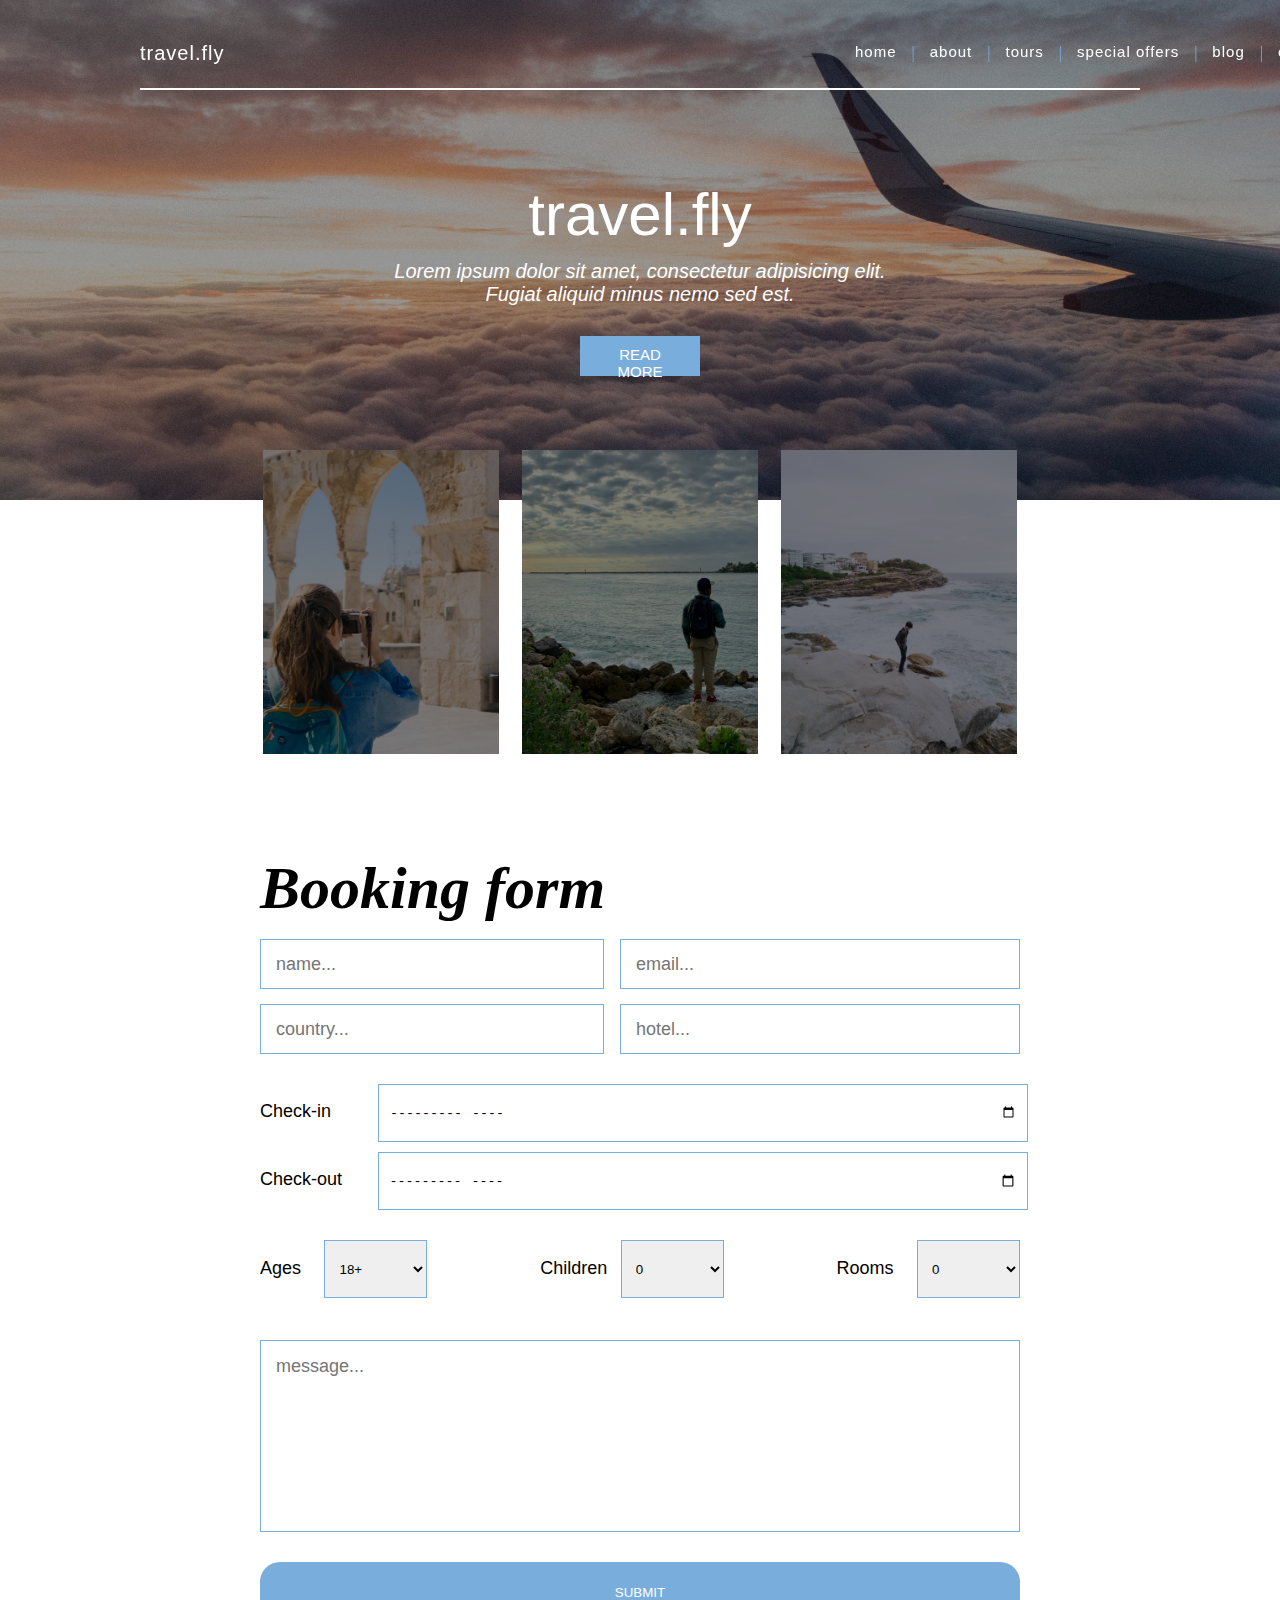
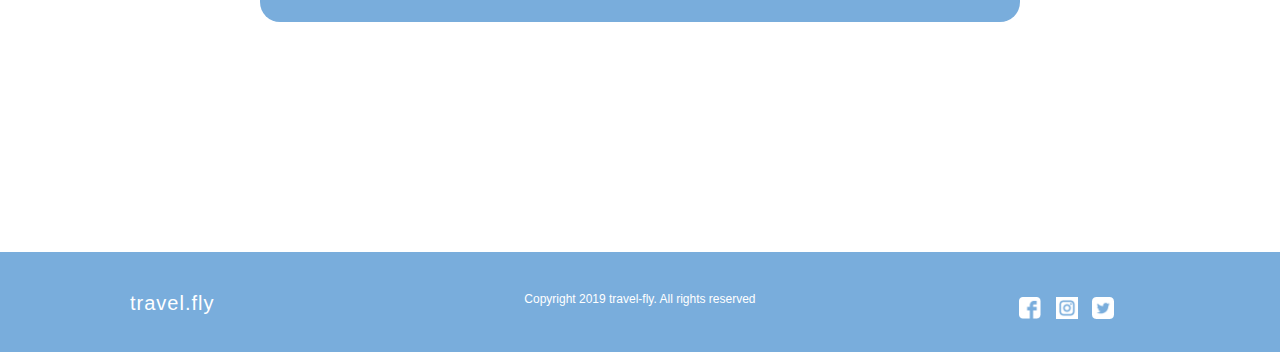
<file: index.html>
<!DOCTYPE html>
<html lang="en">
<head>
    <meta charset="UTF-8">
    <meta http-equiv="X-UA-Compatible" content="IE=edge">
    <meta name="viewport" content="width=device-width, initial-scale=1.0">
    <title>Home Page</title>
    <link rel="stylesheet" href="css/styles.css" />
</head>
<body>
<div class="site-container">
    <nav>
        <div class="logo">travel.fly</div>
        <div class="links">
            <a href="index.html">home</a><span>|</span>
            <a href="about.html">about</a><span>|</span>
            <a href="#">tours</a><span>|</span>
            <a href="#">special offers</a><span>|</span>
            <a href="#">blog</a><span>|</span>
            <a href="#">contact</a>
        </div>
    </nav>
    <div class="home">
        <div class="hero">
            <div class="heroText">travel.fly</div>
            <div class="heroSubtext">Lorem ipsum dolor sit amet, consectetur adipisicing elit.<br>
                Fugiat aliquid minus nemo sed est.</div>
            <div class="learn-more">READ MORE</div>
        </div>
        <section class="promo-trips">
            <div class="promoImage"><img src="images/israel.png"></div>
            <div class="promoImage"><img src="images/usa.png"></div>
            <div class="promoImage"><img src="images/australia.png"></div>
        </section>
        <section class="booking">
            <div class="bookingWrapper">
                <h1>Booking form</h1>
                <div class="form">
                    <div class="rowOne">
                        <input type="text" class="input1" placeholder="name...">
                        <input type="text" class="input1" placeholder="country...">
                    </div>
                    <div class="rowOne">
                        <input type="text" class="input2" placeholder="email...">
                        <input type="text" class="input2" placeholder="hotel...">
                    </div>
                </div>
                <div class="formTwo">
                    <label for="check"><span>Check-in</label></span>
                    <input id="Check-in" type="month">
                    <label for="check">Check-out</label>
                    <input id="Check-in" type="month">
                </div>
                <div class="dropdowns">
                    <div class="selection">
                        <label for="ages">Ages</label>
                        <select id="ages" name="ages">
                            <option value="18+">18+</option>
                            <option value="25+">25+</option>
                            <option value="35+">35+</option>
                            <option value="45+">45+</option>
                            <option value="55+">55+</option>
                        </select>
                    </div>
                    <div class="selection">
                        <label for="children">Children</label>
                        <select id="children" name="children">
                            <option value="0">0</option>
                            <option value="1">1</option>
                            <option value="2">2</option>
                            <option value="3">3</option>
                        </select>
                    </div>
                    <div class="selection">
                        <label for="rooms">Rooms</label>
                        <select id="rooms" name="rooms">
                            <option value="0">0</option>
                            <option value="1">1</option>
                            <option value="2">2</option>
                            <option value="3">3</option>
                        </select>
                    </div>
                </div>
                <div class="messageBox">
                    <textarea type="text" placeholder="message..." class="input1"></textarea>
                </div>
                <input class="booking-submit" type="submit" value="SUBMIT"/>
            </div>
        </section>
    </div>
    <footer>
        <div class="row">
            <div class="logo">travel.fly</div>
        </div>
        <div class="row">
            <div class="copyright">
                <p>Copyright 2019 travel-fly.  All rights reserved</p>
            </div>
        </div>
        <div class="row">
            <div class="social"><img src="images/facebook.png"></div>
            <div class="social"><img src="images/instagram.png"></div>
            <div class="social"><img src="images/twitter.png"></div>
        </div>
    </footer>
</div>
</body>
</html>
</file>
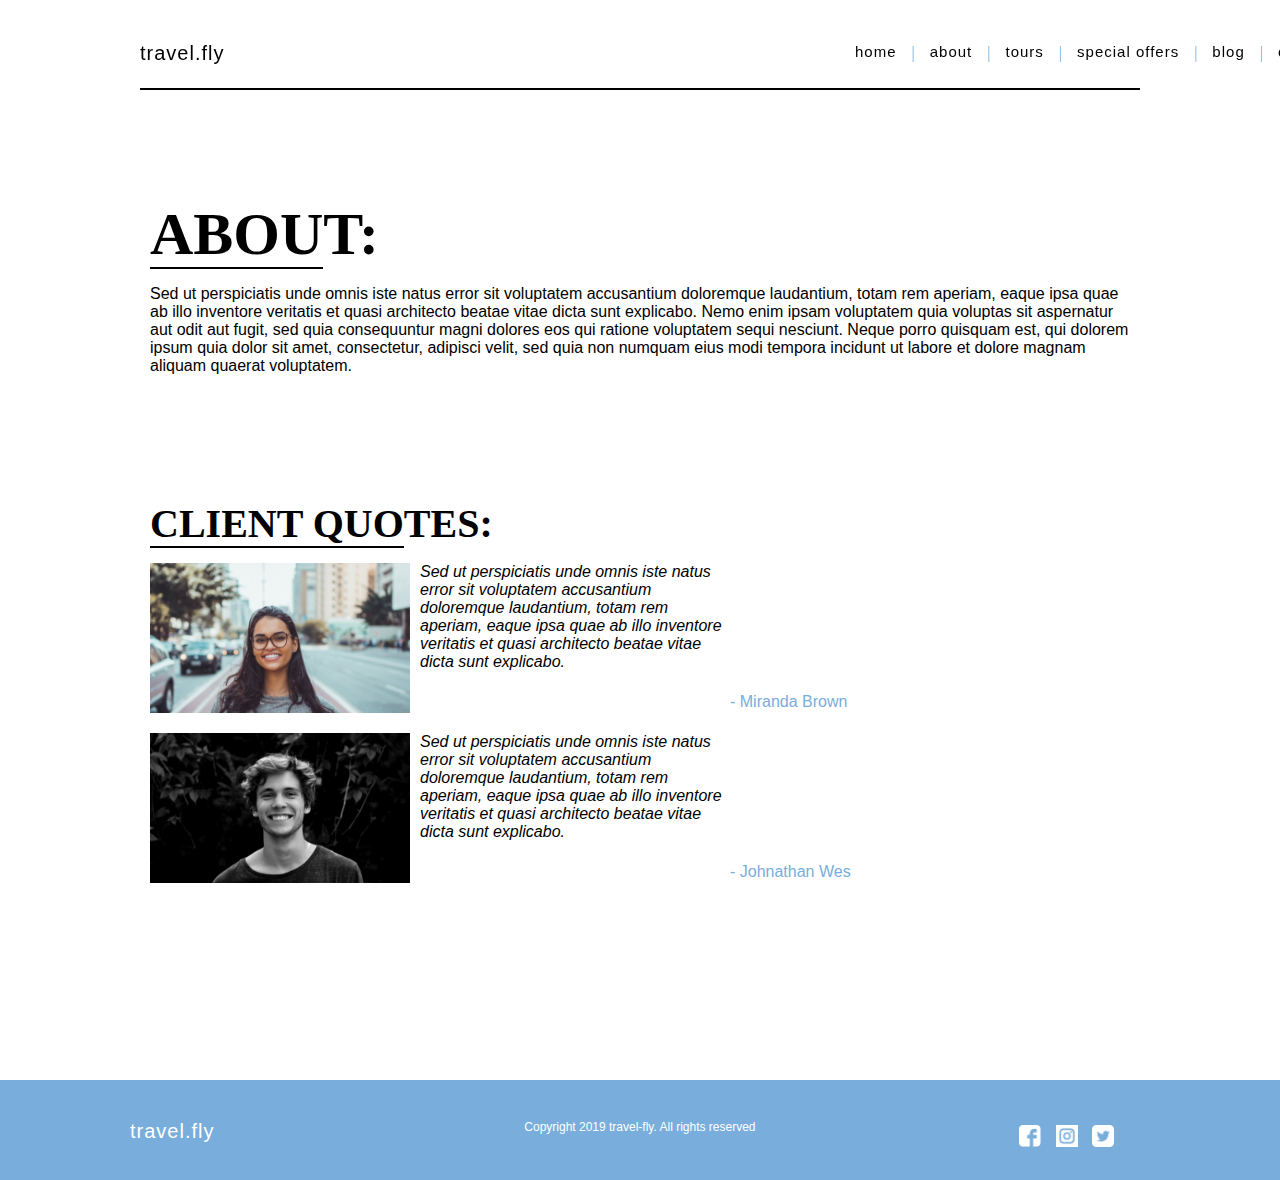
<file: about.html>
<!DOCTYPE html>
<html lang="en">
<head>
    <meta charset="UTF-8">
    <meta http-equiv="X-UA-Compatible" content="IE=edge">
    <meta name="viewport" content="width=device-width, initial-scale=1.0">
    <title>Home Page</title>
    <link rel="stylesheet" href="css/styles.css" />
</head>
<body>
<div class="site-container">
    <div class="style">
    <nav>
        <div class="logo">travel.fly</div>
        <div class="links">
            <a href="index.html">home</a><span>|</span>
            <a href="about.html">about</a><span>|</span>
            <a href="#">tours</a><span>|</span>
            <a href="#">special offers</a><span>|</span>
            <a href="#">blog</a><span>|</span>
            <a href="#">contact</a>
    </div>
</nav>
</div>
<section class="about">
    <div class="aboutSection">
        <h1><span>ABOU</span>T:</h1>
        <p>Sed ut perspiciatis unde omnis iste natus error sit voluptatem accusantium doloremque laudantium, totam rem aperiam, eaque ipsa quae ab illo inventore veritatis et quasi architecto beatae vitae dicta sunt explicabo. Nemo enim ipsam voluptatem quia voluptas sit aspernatur aut odit aut fugit, sed quia consequuntur magni dolores eos qui ratione voluptatem sequi nesciunt. Neque porro quisquam est, qui dolorem ipsum quia dolor sit amet, consectetur, adipisci velit, sed quia non numquam eius modi tempora incidunt ut labore et dolore magnam aliquam quaerat voluptatem. </p>
    </div>
</section>
<section class="quotes">
    <h1><span>CLIENT QUO</span>TES:</h1>
    <div class="clientRow">
    <div class="clientImage"><img src="/images/client1.png"></div>
        <div class="clientText">
            <p>Sed ut perspiciatis unde omnis iste natus error sit voluptatem accusantium doloremque laudantium, totam rem aperiam, eaque ipsa quae ab illo inventore veritatis et quasi architecto beatae vitae dicta sunt explicabo. </p>
        </div>
        <div class="clientName">
            <p>- Miranda Brown</p>
        </div>
    </div>
    <div class="clientRow">
    <div class="clientImage"><img src="/images/client2.png"></div>
    <div class="clientText">
        <p>Sed ut perspiciatis unde omnis iste natus error sit voluptatem accusantium doloremque laudantium, totam rem aperiam, eaque ipsa quae ab illo inventore veritatis et quasi architecto beatae vitae dicta sunt explicabo. </p>
    </div>
    <div class="clientName">
        <p>- Johnathan Wes</p>
    </div>
</div>
</section>
    <footer>
        <div class="row">
            <div class="logo">travel.fly</div>
        </div>
        <div class="row">
            <div class="copyright">
                <p>Copyright 2019 travel-fly.  All rights reserved</p>
            </div>
        </div>
        <div class="row">
            <div class="social"><img src="images/facebook.png"></div>
            <div class="social"><img src="images/instagram.png"></div>
            <div class="social"><img src="images/twitter.png"></div>
        </div>
    </footer>
</body>
</html>
</file>
<file: css/styles.css>
* {
  margin: 0;
  padding: 0;
  -webkit-box-sizing: border-box;
          box-sizing: border-box;
}

html,
body {
  height: 100%;
}

h1,
h2,
h3,
h4,
h5,
h6,
p {
  margin-bottom: 16px;
}

.site-container {
  max-width: 1280px;
  min-height: 500px;
  margin: 0 auto;
}

@media only screen and (max-width: 730px) {
  .style {
    max-width: 200px;
  }
  .style nav {
    max-width: 700px;
  }
  .style .logo {
    max-width: 20px;
  }

  .aboutSection {
    text-align: center;
    -webkit-box-align: center;
        -ms-flex-align: center;
            align-items: center;
    padding: 25px;
  }

  .quotes h1 {
    text-align: center;
  }
  .quotes .clientRow {
    padding: 20px;
  }
  .quotes .clientText {
    min-width: 260px;
  }
  .quotes .clientName {
    white-space: nowrap;
    display: -webkit-box;
    display: -ms-flexbox;
    display: flex;
  }
}
.home .hero {
  min-height: 500px;
  margin: 0 auto;
  background-image: url(../images/heroimage.png);
  background-repeat: no-repeat;
  background-size: cover;
  background-position: center;
  padding-top: 180px;
}
.home .hero .heroText {
  width: 232px;
  height: 80px;
  margin: 0 auto;
  text-align: center;
  color: white;
  font-family: "Gill Sans", "Gill Sans MT", Calibri, "Trebuchet MS", sans-serif;
  font-size: 60px;
}
.home .hero .heroSubtext {
  -webkit-box-align: center;
      -ms-flex-align: center;
          align-items: center;
  text-align: center;
  color: white;
  font-family: "Gill Sans", "Gill Sans MT", Calibri, "Trebuchet MS", sans-serif;
  font-style: italic;
  font-size: 20px;
  padding-bottom: 30px;
}
.home .hero .learn-more {
  width: 120px;
  height: 40px;
  padding: 10px 15px;
  margin: 0 auto;
  text-align: center;
  vertical-align: middle;
  font-family: "Gill Sans", "Gill Sans MT", Calibri, "Trebuchet MS", sans-serif;
  color: white;
  background-color: #79addc;
  font-size: 15px;
}
.home .promo-trips {
  margin-top: -50px;
  min-height: 304px;
  display: -webkit-box;
  display: -ms-flexbox;
  display: flex;
  -webkit-box-pack: space-evenly;
      -ms-flex-pack: space-evenly;
          justify-content: space-evenly;
  max-width: 800px;
  margin: 0 auto;
}
.home .promo-trips .promoImage {
  margin-top: -50px;
  width: 236px;
  height: 304px;
}
.home .booking {
  min-height: 400px;
  padding: 50px;
}
.home .booking .bookingWrapper {
  max-width: 760px;
  margin: 0 auto;
}
.home .booking .bookingWrapper h1 {
  font-size: 60px;
  font-style: italic;
}
.home .booking .form {
  display: inline-block;
  -webkit-box-pack: justify;
      -ms-flex-pack: justify;
          justify-content: space-between;
  -webkit-box-align: center;
      -ms-flex-align: center;
          align-items: center;
  display: -webkit-box;
  display: -ms-flexbox;
  display: flex;
  max-width: 800px;
  -webkit-box-sizing: border-box;
          box-sizing: border-box;
  margin: 0 auto;
  padding-bottom: 15px;
}
.home .booking .form .rowOne .input1 {
  width: 344px;
  margin-bottom: 15px;
}
.home .booking .form .rowOne .input2 {
  width: 400px;
  margin-bottom: 15px;
  margin-left: 15px;
}
.home .booking .form input {
  width: 344px;
  height: 50px;
  border: 1px solid #79addc;
  padding: 15px;
  font-family: "Gill Sans", "Gill Sans MT", Calibri, "Trebuchet MS", sans-serif;
  font-size: 18px;
  display: block;
  padding-right: 15px;
}
.home .booking .dropdowns {
  max-width: 800px;
  height: 100px;
  display: -webkit-box;
  display: -ms-flexbox;
  display: flex;
  -webkit-box-pack: justify;
      -ms-flex-pack: justify;
          justify-content: space-between;
  font-family: "Gill Sans", "Gill Sans MT", Calibri, "Trebuchet MS", sans-serif;
}
.home .booking .dropdowns .selection {
  height: 250px;
}
.home .booking .dropdowns .selection select {
  width: 103px;
  border: 1px solid #79addc;
  height: 58px;
  padding: 20px 10px;
  margin-bottom: 10px;
}
.home .booking .dropdowns .selection label {
  max-width: 57px;
  height: 10px;
  display: inline-block;
  text-align: left;
  font-size: 18px;
  margin-right: 19px;
}

.formTwo {
  margin: 0 auto;
  font-family: "Gill Sans", "Gill Sans MT", Calibri, "Trebuchet MS", sans-serif;
  margin-bottom: 20px;
  width: 815px;
  display: inline-block;
}
.formTwo label {
  max-width: 90px;
  margin-right: 31px;
  height: 10px;
  display: inline-block;
  text-align: left;
  font-size: 18px;
  white-space: nowrap;
}
.formTwo label span {
  margin-right: 11.5px;
}
.formTwo input {
  width: 650px;
  border: 1px solid #79addc;
  height: 58px;
  padding: 20px 10px;
  margin-bottom: 10px;
}

.messageBox {
  height: 192px;
  width: 100%;
  margin-bottom: 30px;
}
.messageBox textarea {
  width: 760px;
  height: 192px;
  border: 1px solid #79addc;
  resize: none;
  padding: 15px;
  font-family: "Gill Sans", "Gill Sans MT", Calibri, "Trebuchet MS", sans-serif;
  font-size: 18px;
}

.booking-submit {
  background: #79addc;
  border-radius: 20px;
  color: #fff;
  padding: 11px 21px;
  border: none;
  width: 760px;
  height: 60px;
}

/*Promo image responsiveness*/
@media only screen and (max-width: 730px) {
  .promo-trips {
    -webkit-box-orient: vertical;
    -webkit-box-direction: normal;
        -ms-flex-direction: column;
            flex-direction: column;
    -webkit-box-align: center;
        -ms-flex-align: center;
            align-items: center;
  }
  .promo-trips .promoImage {
    margin-bottom: 90px;
  }
}
/*Form responsiveness*/
@media only screen and (max-width: 730px) {
  .booking .bookingWrapper {
    width: 100%;
  }
  .booking .bookingWrapper h1 {
    text-align: center;
    padding-bottom: 20px;
  }
  .booking .bookingWrapper .form {
    width: 100%;
    -webkit-box-orient: vertical;
    -webkit-box-direction: normal;
        -ms-flex-direction: column;
            flex-direction: column;
    -webkit-box-align: center;
        -ms-flex-align: center;
            align-items: center;
  }
  .booking .bookingWrapper .form input [type=text] {
    width: 100%;
  }
  .booking .bookingWrapper .formTwo {
    max-width: 600px;
    -webkit-box-orient: vertical;
    -webkit-box-direction: normal;
        -ms-flex-direction: column;
            flex-direction: column;
    -webkit-box-align: center;
        -ms-flex-align: center;
            align-items: center;
    display: -webkit-inline-box;
    display: -ms-inline-flexbox;
    display: inline-flex;
  }
  .booking .bookingWrapper .formTwo label {
    width: 100px;
    margin-bottom: 20px;
    white-space: nowrap;
    text-align: center;
  }
  .booking .bookingWrapper .formTwo input {
    max-width: 600px;
  }
  .booking .bookingWrapper .dropdowns .selection {
    padding-right: 10px;
  }
  .booking .bookingWrapper .dropdowns .selection select {
    width: 90px;
  }
  .booking .bookingWrapper textarea {
    max-width: 600px;
  }
  .booking .bookingWrapper .booking-submit {
    max-width: 600px;
  }
}
@media only screen and (max-width: 730px) {
  .home .hero {
    max-width: 100%;
    height: 50px;
  }
}
nav {
  position: fixed;
  height: 90px;
  max-width: 1000px;
  left: 0;
  right: 0;
  margin-left: auto;
  margin-right: auto;
  display: -webkit-box;
  display: -ms-flexbox;
  display: flex;
  -webkit-box-align: center;
      -ms-flex-align: center;
          align-items: center;
  -webkit-box-pack: justify;
      -ms-flex-pack: justify;
          justify-content: space-between;
  border-bottom: 2px solid white;
  padding-top: 17px;
}
nav .logo {
  width: 96px;
  height: 22px;
  float: left;
  color: white;
  font-family: "Gill Sans", "Gill Sans MT", Calibri, "Trebuchet MS", sans-serif;
  letter-spacing: 1px;
  font-size: 20px;
}
nav .links {
  height: 42px;
  width: 300px;
  display: -webkit-box;
  display: -ms-flexbox;
  display: flex;
  -webkit-box-align: center;
      -ms-flex-align: center;
          align-items: center;
  -webkit-box-pack: space-evenly;
      -ms-flex-pack: space-evenly;
          justify-content: space-evenly;
  padding-right: 160px;
}
nav .links span {
  color: #79addc;
}
nav .links a {
  color: white;
  text-decoration: none;
  font-size: 15px;
  height: 20px;
  padding-right: 15px;
  padding-left: 15px;
  font-family: "Gill Sans", "Gill Sans MT", Calibri, "Trebuchet MS", sans-serif;
  letter-spacing: 1px;
  white-space: nowrap;
}

@media only screen and (max-width: 730px) {
  nav {
    margin-right: 65px;
    margin-left: 65px;
  }
}
footer {
  width: 100%;
  height: 100px;
  background-color: #79addc;
  margin: 0 auto;
  font-family: "Gill Sans", "Gill Sans MT", Calibri, "Trebuchet MS", sans-serif;
  margin-top: 50px;
}
footer .row {
  float: left;
  padding-top: 40px;
  width: 33.33%;
  text-align: center;
  -webkit-box-sizing: border-box;
          box-sizing: border-box;
}
footer .row .logo {
  width: 96px;
  height: 22px;
  color: white;
  letter-spacing: 1px;
  padding-left: 130px;
  font-size: 20px;
}
footer .row .copyright p {
  margin: 0 auto;
  color: white;
  font-size: 12px;
}
footer .row .social {
  width: 22px;
  height: 22px;
  display: -webkit-inline-box;
  display: -ms-inline-flexbox;
  display: inline-flex;
  margin: 5px;
}

@media only screen and (max-width: 730px) {
  footer {
    width: 100%;
    -webkit-box-pack: space-evenly;
        -ms-flex-pack: space-evenly;
            justify-content: space-evenly;
  }
  footer .logo {
    margin-left: -55px;
  }
}
.style nav {
  border-bottom: 2px solid #000;
}
.style .logo {
  color: black;
}
.style .links a {
  color: black;
}

.about {
  height: 500px;
  max-width: 980px;
  margin: 0 auto;
  padding-top: 200px;
}
.about .aboutSection h1 {
  font-size: 60px;
}
.about .aboutSection h1 span {
  border-bottom: 2px solid black;
}
.about .aboutSection p {
  font-size: 16px;
  font-family: "Gill Sans", "Gill Sans MT", Calibri, "Trebuchet MS", sans-serif;
}

.quotes {
  height: 400px;
  max-width: 980px;
  margin: 0 auto;
}
.quotes .clientRow {
  display: -webkit-box;
  display: -ms-flexbox;
  display: flex;
}
.quotes h1 {
  font-size: 40px;
}
.quotes h1 span {
  border-bottom: 2px solid black;
}
.quotes .clientImage {
  width: 260px;
  height: 150px;
  margin-bottom: 20px;
}
.quotes .clientText {
  width: 320px;
  padding-left: 10px;
  font-family: "Gill Sans", "Gill Sans MT", Calibri, "Trebuchet MS", sans-serif;
  font-size: 16px;
  font-style: italic;
}
.quotes .clientName {
  display: -webkit-box;
  display: -ms-flexbox;
  display: flex;
  margin-top: 130px;
  color: #79addc;
  font-family: "Gill Sans", "Gill Sans MT", Calibri, "Trebuchet MS", sans-serif;
}

footer {
  margin-top: 180px;
}
</file>
